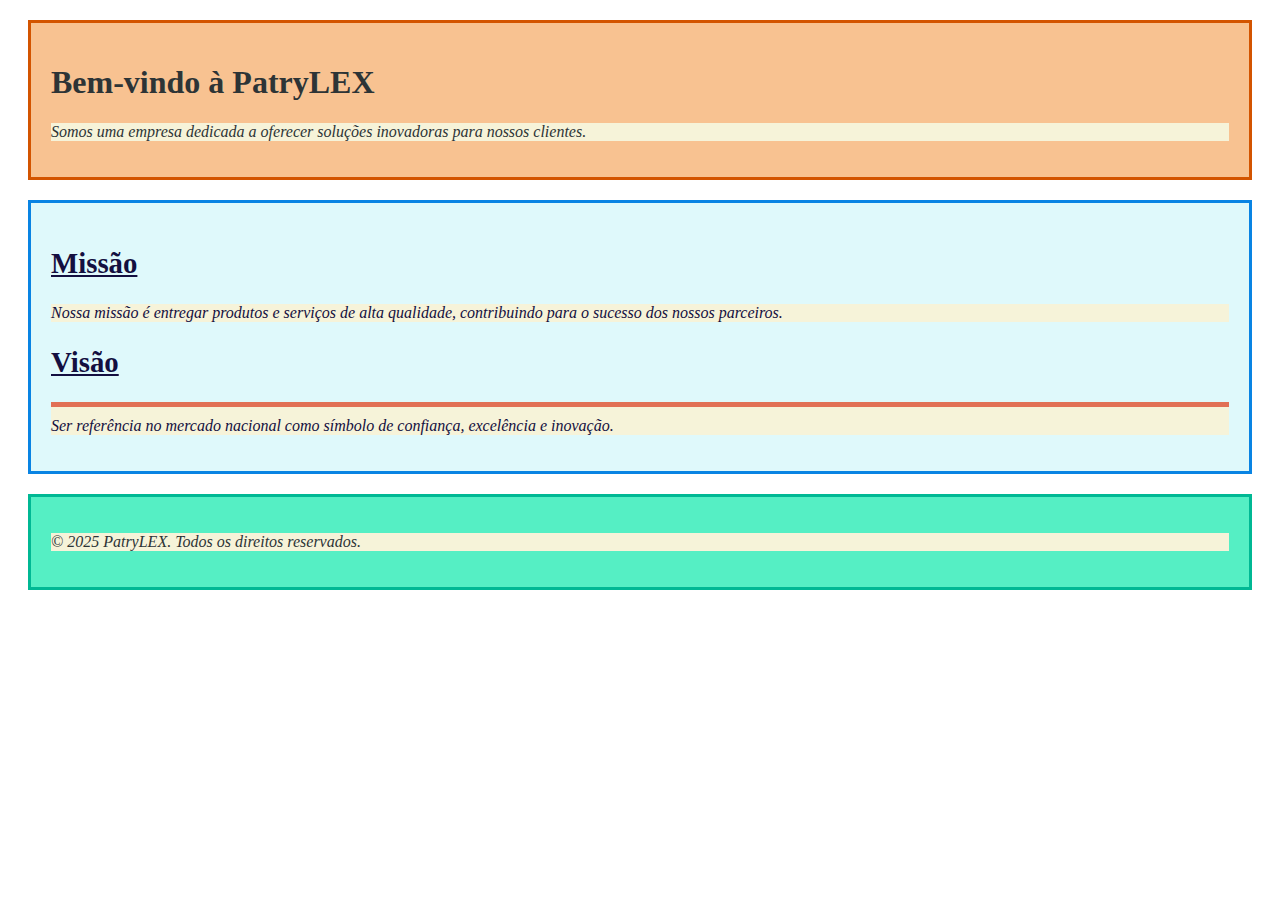
<file: index.html>
<!DOCTYPE html>
<html lang="pt-br">
<head>
    <meta charset="UTF-8">
    <meta name="viewport" content="width=device-width, initial-scale=1.0">
    <title>PastryLEX</title>
    <link rel="stylesheet" href="css/styles.css">
</head>
<body>

    <header>
        <h1>Bem-vindo à PatryLEX</h1>
        <p class="destaque">Somos uma empresa dedicada a oferecer soluções inovadoras para nossos clientes.</p>
    </header>

    <main>
        <section>
            <h2>Missão</h2>
            <p class="destaque">Nossa missão é entregar produtos e serviços de alta qualidade, contribuindo para o sucesso dos nossos parceiros.</p>
        </section>

        <section>
            <h2>Visão</h2>
            <p class="destaque" id="importante">Ser referência no mercado nacional como símbolo de confiança, excelência e inovação.</p>
        </section>
    </main>

    <footer>
        <p class="destaque">&copy; 2025 PatryLEX. Todos os direitos reservados.</p>
    </footer>

</body>
</html>
</file>
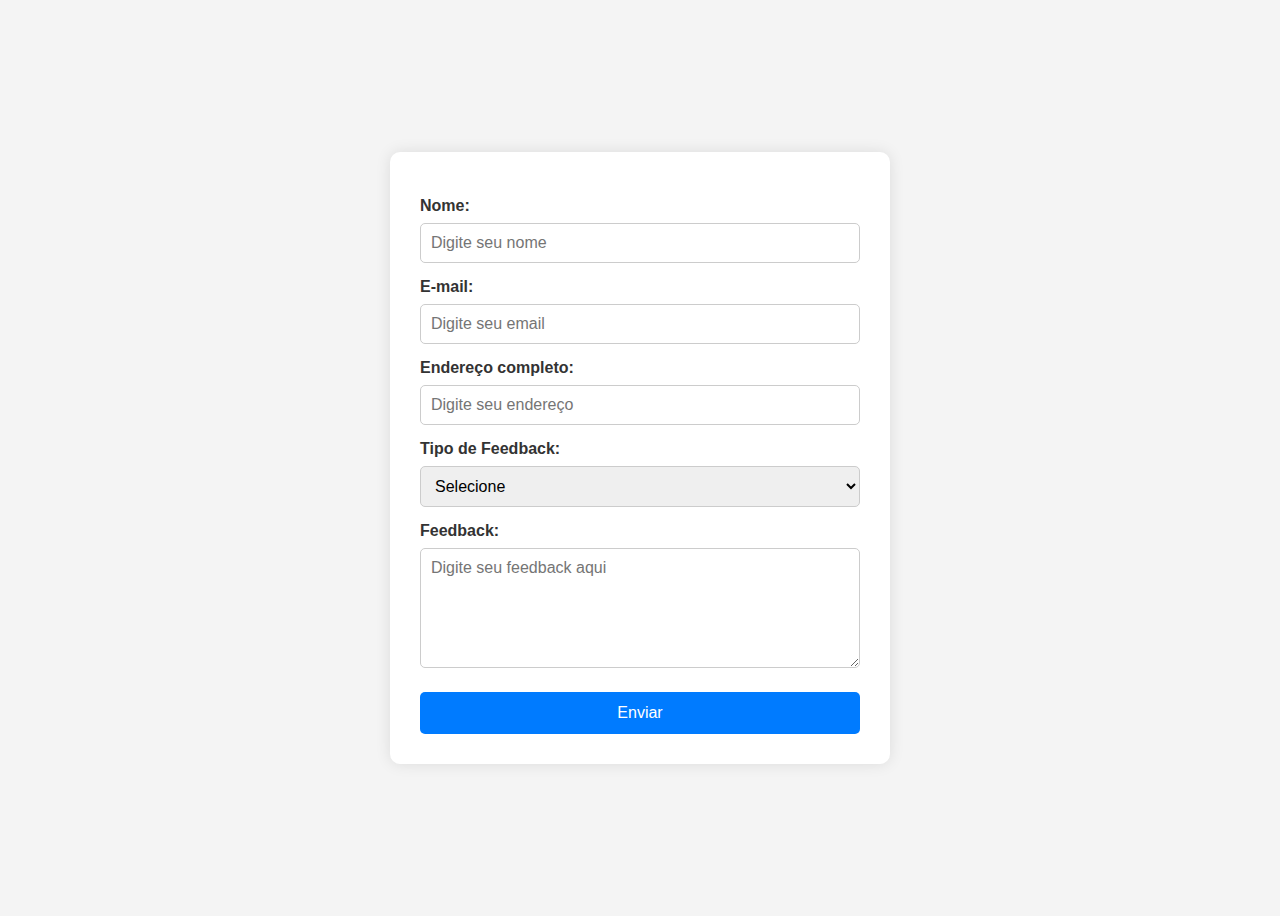
<file: feedback.html>
<!DOCTYPE html>
<html lang="pt-br">
<head>
  <meta charset="UTF-8">
  <meta name="viewport" content="width=device-width, initial-scale=1.0">
  <title>Feedback</title>
  <style>
    * {
      box-sizing: border-box;
      font-family: Arial, sans-serif;
    }

    body {
      background-color: #f4f4f4;
      padding: 20px;
      display: flex;
      justify-content: center;
      align-items: center;
      min-height: 100vh;
    }

    form {
      background-color: white;
      padding: 30px;
      border-radius: 10px;
      box-shadow: 0 0 15px rgba(0, 0, 0, 0.1);
      max-width: 500px;
      width: 100%;
    }

    label {
      display: block;
      margin-bottom: 5px;
      margin-top: 15px;
      font-weight: bold;
      color: #333;
    }

    input[type="text"],
    input[type="email"],
    select,
    textarea {
      width: 100%;
      padding: 10px;
      margin-top: 3px;
      border: 1px solid #ccc;
      border-radius: 5px;
      font-size: 1rem;
      transition: border-color 0.2s;
    }

    input:focus,
    textarea:focus,
    select:focus {
      border-color: #007BFF;
      outline: none;
    }

    textarea {
      height: 120px;
      resize: vertical;
    }

    button {
      margin-top: 20px;
      padding: 12px 20px;
      background-color: #007BFF;
      color: white;
      border: none;
      border-radius: 5px;
      font-size: 1rem;
      cursor: pointer;
      width: 100%;
      transition: background-color 0.3s;
    }

    button:hover {
      background-color: #0056b3;
    }
  </style>
</head>
<body>
  <form action="#" method="post">
    <label for="nome">Nome:</label>
    <input type="text" id="nome" name="nome" placeholder="Digite seu nome" required>

    <label for="email">E-mail:</label>
    <input type="email" id="email" name="email" placeholder="Digite seu email" required>

    <label for="endereco">Endereço completo:</label>
    <input type="text" id="endereco" name="endereco" placeholder="Digite seu endereço">

    <label for="tipo-feedback">Tipo de Feedback:</label>
    <select name="tipo-feedback" id="tipo-feedback" required>
      <option value="">Selecione</option>
      <option value="elogio">Elogio</option>
      <option value="sugestao">Sugestão</option>
      <option value="reclamacao">Reclamação</option>
      <option value="outro">Outro</option>
    </select>

    <label for="mensagem">Feedback:</label>
    <textarea name="mensagem" id="mensagem" placeholder="Digite seu feedback aqui" required></textarea>

    <button type="submit">Enviar</button>
  </form>
</body>
</html>
</file>
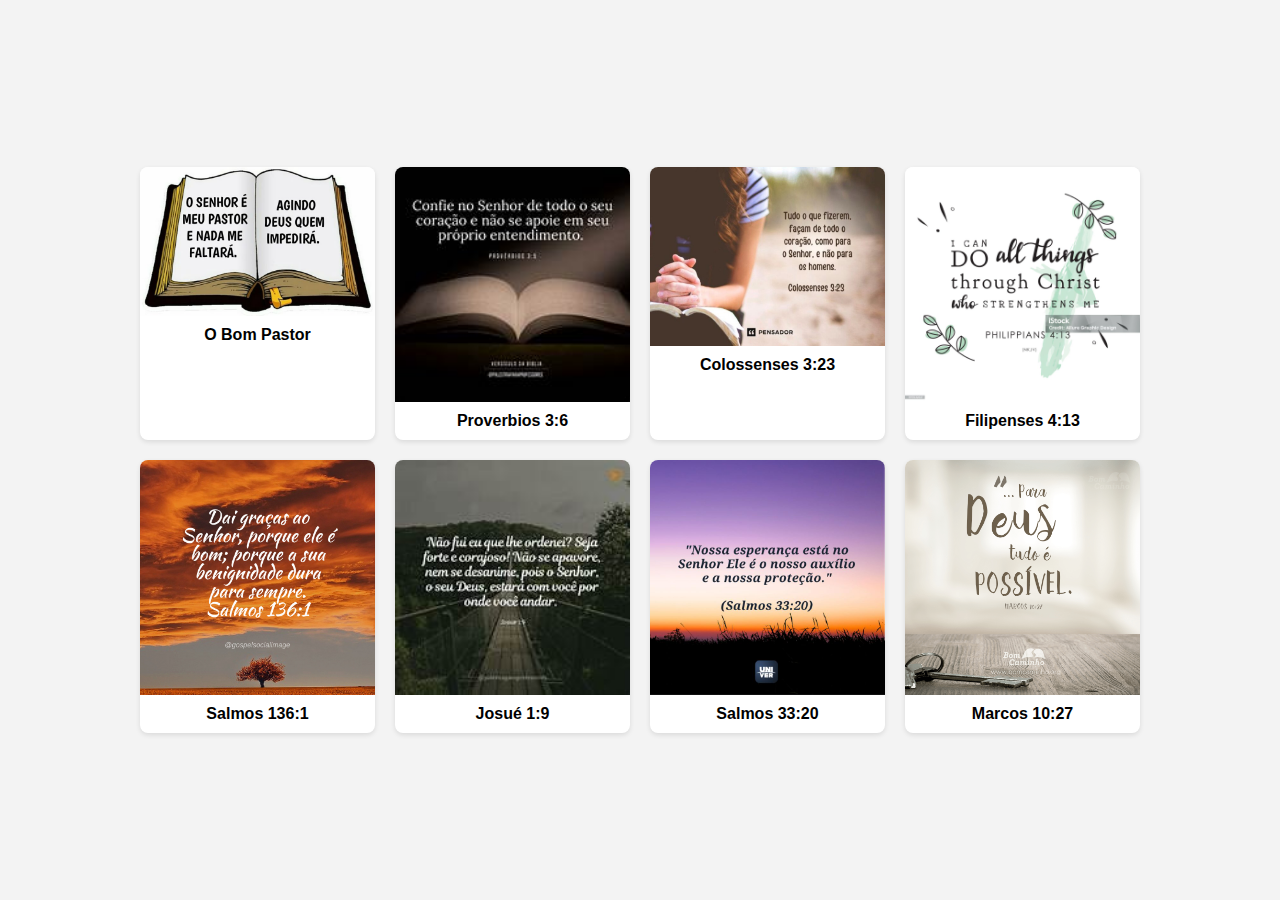
<file: galeria.html>
<!DOCTYPE html>
<html lang="pt-BR">
<head>
  <meta charset="UTF-8">
  <meta name="viewport" content="width=device-width, initial-scale=1.0">
  <title>Galeria Grid e Flexbox</title>
  <style>
    body {
      margin: 0;
      padding: 0;
      font-family: sans-serif;
      display: flex;
      justify-content: center;
      align-items: center;
      min-height: 100vh;
      background-color: #f3f3f3;
    }

    .galeria-container {
      display: flex;
      justify-content: center;
      flex-wrap: wrap;
      padding: 20px;
      box-sizing: border-box;
    }

    .galeria {
      display: grid;
      grid-template-columns: repeat(4, 1fr);
      gap: 20px;
      max-width: 1000px;
      width: 100%;
    }

    .item {
      background-color: #fff;
      border-radius: 8px;
      overflow: hidden;
      box-shadow: 0 2px 5px rgba(0,0,0,0.1);
      text-align: center;
    }

    .item img {
      width: 100%;
      height: auto;
      display: block;
    }

    .item p {
      margin: 0;
      padding: 10px;
      font-weight: bold;
    }

    @media (max-width: 768px) {
      .galeria {
        grid-template-columns: repeat(2, 1fr);
      }
    }

   
    @media (max-width: 480px) {
      .galeria {
        grid-template-columns: 1fr;
      }
    }
  </style>
</head>
<body>
  <div class="galeria-container">
    <div class="galeria">
      <div class="item">
        <img src="/assets/img-biblia.jpg" alt="Imagem-biblia">
        <p>O Bom Pastor</p>
      </div>
      <div class="item">
        <img src="/assets/proverbios-3.jpg" alt="Imagem-proverbios">
        <p>Proverbios 3:6</p>
      </div>
      <div class="item">
        <img src="/assets/col-3-23.jpg" alt="Imagem-colossenses">
        <p>Colossenses 3:23</p>
      </div>
      <div class="item">
        <img src="/assets/filipenses-4-13.jpg" alt="Imagem-filipenses">
        <p>Filipenses 4:13</p>
      </div>
      <div class="item">
        <img src="/assets/salmos-136-1.jpg" alt="Imagem-salmos">
        <p>Salmos 136:1</p>
      </div>
      <div class="item">
        <img src="/assets/Josué-1-9.jpg" alt="Imagem-Josue">
        <p>Josué 1:9</p>
      </div>
      <div class="item">
        <img src="/assets/Salmos-33-20.jpg" alt="Imagem-Salmos">
        <p>Salmos 33:20</p>
      </div>
      <div class="item">
        <img src="/assets/Marcos-10-27.png" alt="Imagem-Marcos">
        <p>Marcos 10:27</p>
      </div>
    </div>
  </div>

</body>
</html>
</file>
<file: css/styles.css>
header {
    background-color: #f8c291;
    color: #2d3436;
    margin: 20px;
    padding: 20px;
    border: 3px solid #d35400;
}

main {
    background-color: #dff9fb;
    color: #130f40;
    margin: 20px;
    padding: 20px;
    border: 3px solid #0984e3;
}


footer {
    background-color: #55efc4;
    color: #2d3436;
    margin: 20px;
    padding: 20px;
    border: 3px solid #00b894;
}


h2 {
    font-size: 1.8em;
    text-decoration: underline;
}

.destaque {
    font-style: italic;
    background-color: #f6f3d9;
}


#importante {
    border-top: 5px solid #e17055;
    padding-top: 10px;
}
</file>
